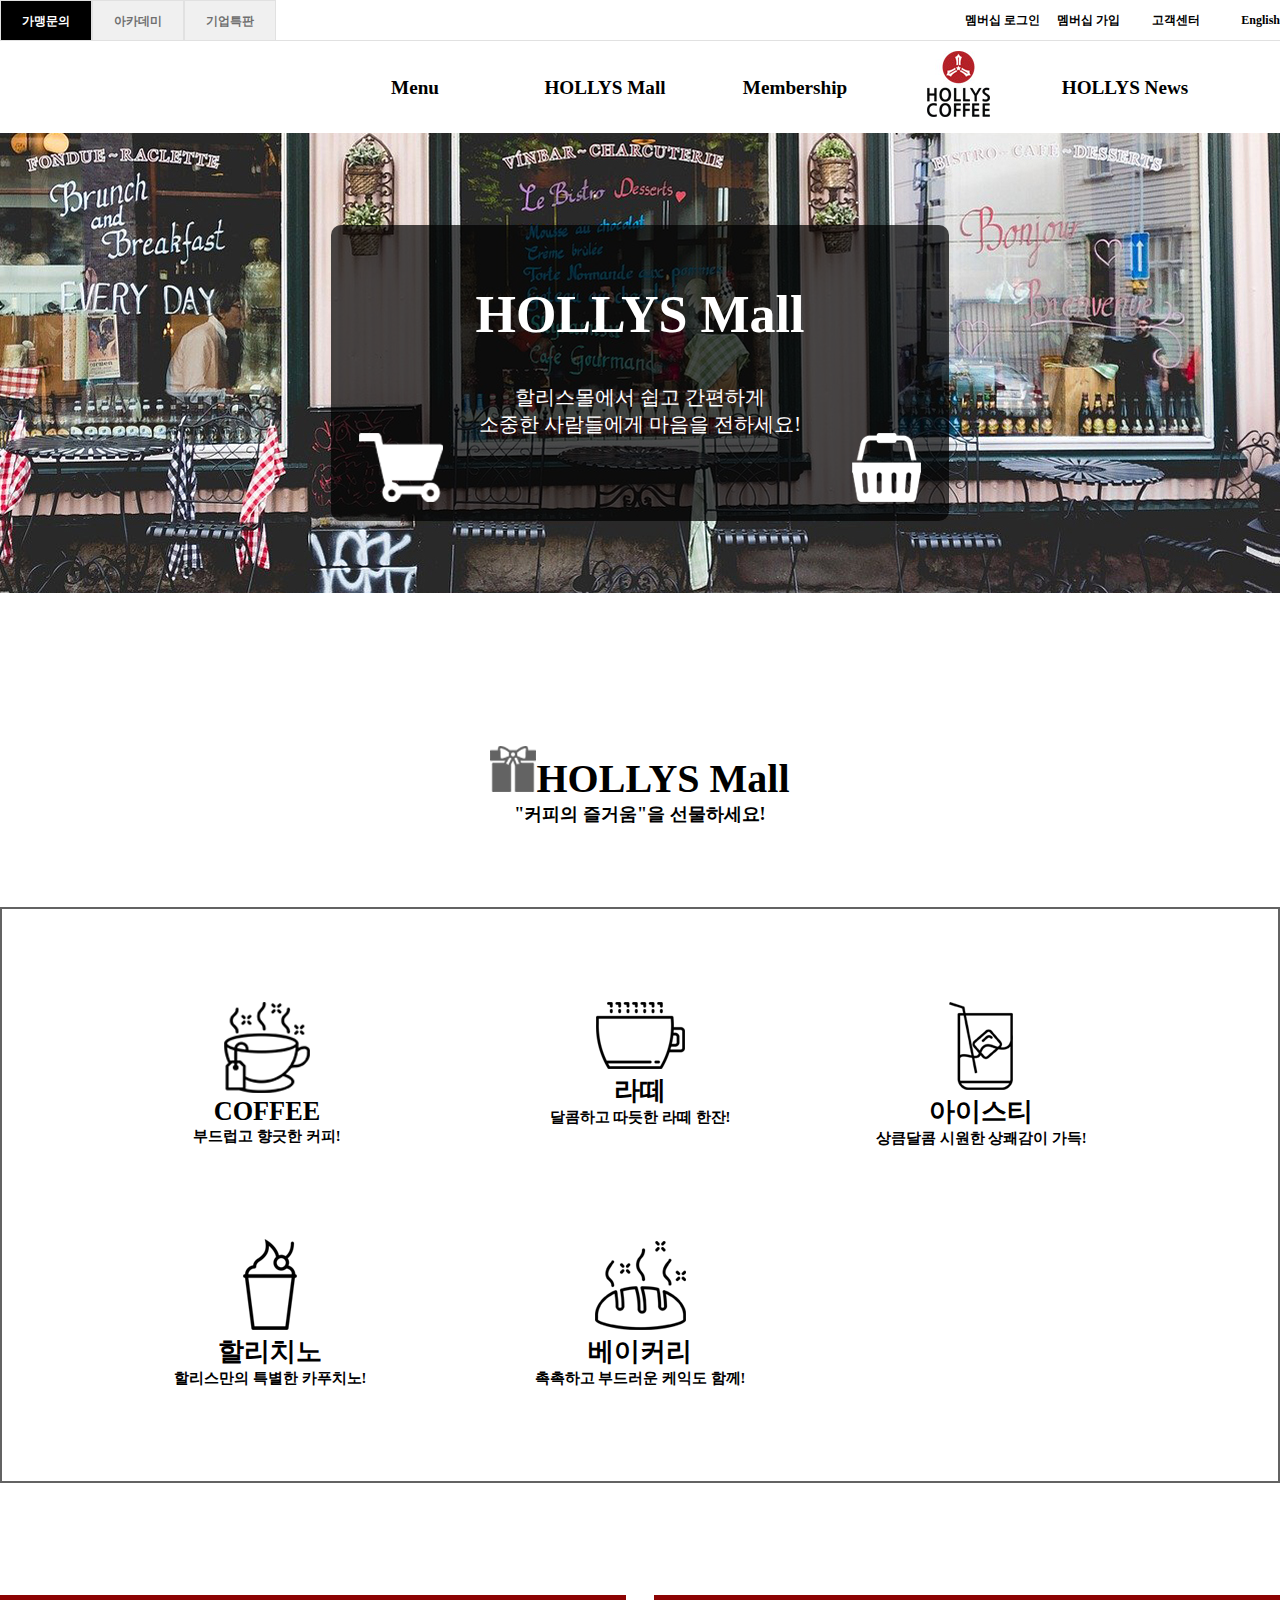
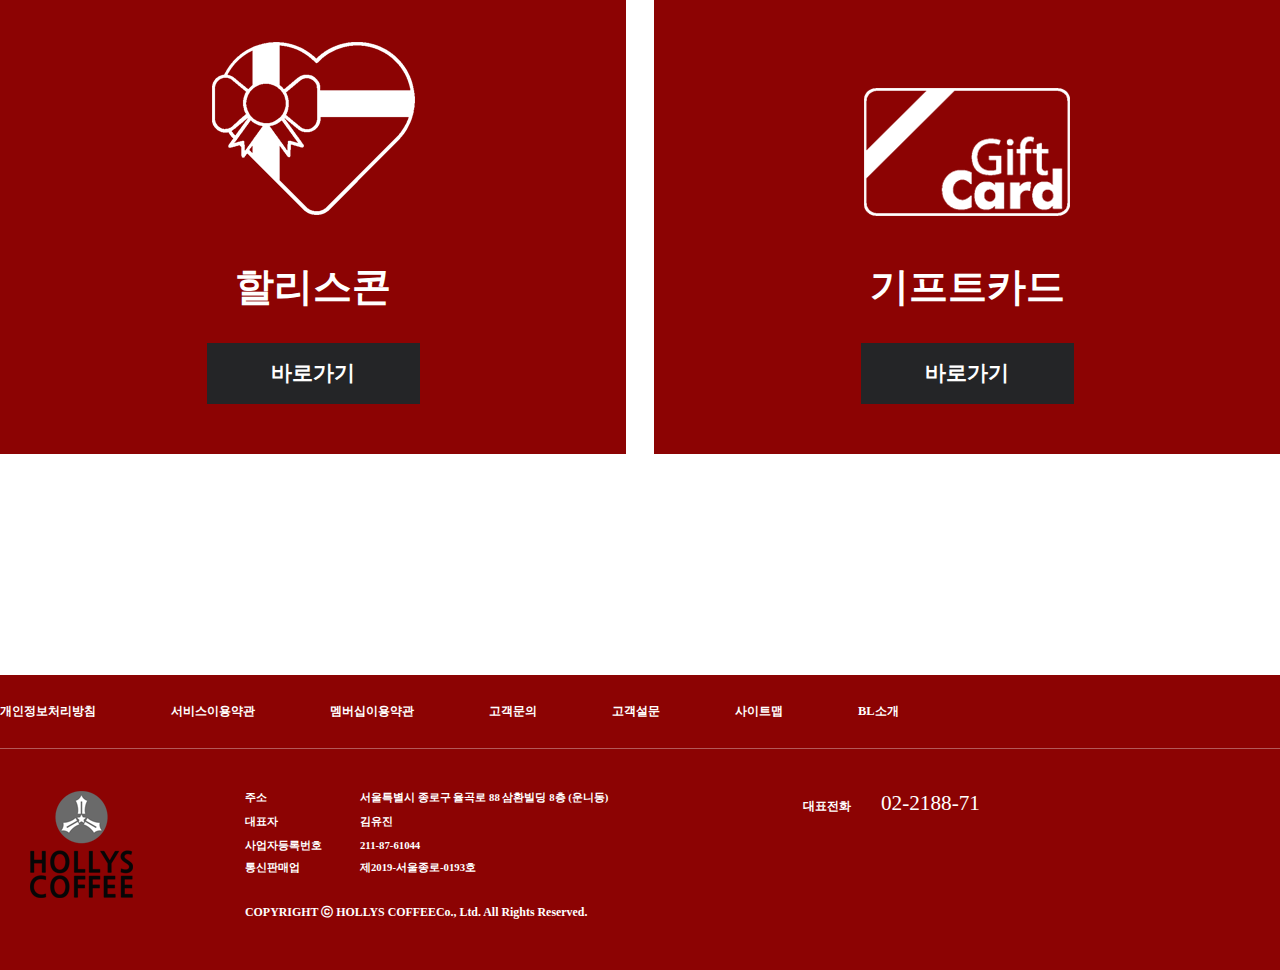
<file: sub2_html/sub2.html>
<!DOCTYPE html>
<html lang="en">
<head>
    <meta charset="UTF-8">
    <title>Document</title>
    <link href="css/style.css" rel="stylesheet" type="text/css">
</head>
<body>
    <div id="wrap">
        <div id="header">
            <div class="top_header">
                <div class="inner">
                    <ul class="site">
                        <li>가맹문의</li>
                        <li>아카데미</li>
                        <li>기업특판</li>
                        <div class="space"></div>
                    </ul>
                    <ul class="util">
                        <li>멤버십 로그인</li>
                        <li>멤버십 가입</li>
                        <li>고객센터</li>
                        <li>English</li>
                        <div class="space"></div>
                    </ul>
                </div>
            </div>
            <div class="bottom_header">
                <div class="inner">
                    <ul class="menu">
                        <li><a href="../sub_html/sub1.html">Menu</a>
                            <ul class="submenu">
                                <li><a href="../sub_html/sub1.html">New menu</a></li>
                                <li><a href="../sub_html/sub1.html">COFFEE</a></li>
                                <li><a href="../sub_html/sub1.html">라떼 · 초콜릿 · 티</a></li>
                                <li><a href="../sub_html/sub1.html">할리치노 · 빙수</a></li>
                                <li><a href="../sub_html/sub1.html">스파클링 · 아이스티</a></li>
                                <li><a href="../sub_html/sub1.html">베이커리 · 스낵MD</a></li>
                                <li><a href="../sub_html/sub1.html">MD상품</a></li>
                                <li><a href="../sub_html/sub1.html">MD원두</a></li>
                            </ul>
                        </li>
                        <li><a href="sub2.html">HOLLYS Mall</a>
                        <ul class="submenu">
                            <li><a href="sub2.html">할리스콘</a></li>
                            <li><a href="sub2.html">할리스 기프트카드</a></li>
                        </ul>
                        </li>
                        <li><a href="../sub_html/sub3.html">Membership</a>
                            <ul  class="submenu">
                                <li><a href="../sub_html/sub3.html">스마트 오더 서비스안내</a></li>
                                <li><a href="../sub_html/sub3.html">멤버십 혜택안내</a></li>
                            </ul>
                        </li>                        
                    </ul>
                    <div class="logo">
                        <a href="../index.html"><img src="img/logo.jpg" alt="로고"></a>
                    </div>
                    <ul class="side">
                        <li><a href="../sub_html/sub4.html">HOLLYS News</a>
                            <ul class="submenu">
                                <li><a href="../sub_html/sub4.html">Notice</a></li>
                                <li><a href="../sub_html/sub4.html">Event</a></li>
                            </ul>
                        </li>
                        <li><a href="../sub_html/sub5.html">Store</a>
                            <ul class="submenu">
                                <li><a href="../sub_html/sub5.html">국내</a></li>
                                <li><a href="../sub_html/sub5.html">해외</a></li>
                            </ul>
                        </li>
                                            
                        <li>
                            <div class="m_menu">
                        <img src="img/menu.jpg" alt="메뉴버튼">
                    </div>
                        </li>
                        <div class="space"></div>
                    </ul>
                    
                    
                    <div class="space"></div>
                </div>
            </div>
        </div>
        <div id="mainimg">
            <div class="main_text">
                <h2>HOLLYS Mall</h2>
                <p>할리스몰에서 쉽고 간편하게<br>
                소중한 사람들에게 마음을 전하세요!</p>
                <div class="main_imo1">
                    <img src="img/cart.png" alt="쇼핑카트">
                </div>
                <div class="main_imo2">
                    <img src="img/baguni.png" alt="바구니">
                </div>
            </div>
        </div>
        <div id="contents">
            <div class="inner">
                <div class="box1">
                    
                    <h3><i><img src="img/present.png" alt="선물"></i>HOLLYS Mall</h3>
                    <p>"커피의 즐거움"을 선물하세요!</p>
                </div>
                <div class="box2">
                    <div class="icon1">
                        <img src="img/coffee1.png" alt="커피">
                        <h3>COFFEE</h3>
                        <p>부드럽고 향긋한 커피!</p>
                    </div>
                    <div class="icon2">
                        <img src="img/fkEp.png" alt="라떼">
                        <h3>라떼</h3>
                        <p>달콤하고 따듯한 라떼 한잔!</p>
                    </div>
                    <div class="icon3">
                        <img src="img/icetea.png" alt="아이스티">
                        <h3>아이스티</h3>
                        <p>상큼달콤 시원한 상쾌감이 가득!</p>
                    </div>
                    <div class="icon4">
                        <img src="img/harli.png" alt="할리치노">
                        <h3>할리치노</h3>
                        <p>할리스만의 특별한 카푸치노!</p>
                    </div>
                    <div class="icon5">
                        <img src="img/bread.png" alt="빵">
                        <h3>베이커리</h3>
                        <p>촉촉하고 부드러운 케익도 함께!</p>
                    </div>
                </div>
                <div class="box3">
                    <div class="left">
                        <img src="img/gift.png" alt="선물상자">
                        <h2>할리스콘</h2>
                        <div class="btn">
                            <h4>바로가기</h4>
                        </div>
                        <div class="go">
                            <a href="../index.html"><h2>바로가기</h2></a>
                        </div>
                    </div>
                    <div class="right">
                        <img src="img/giftcard.png" alt="기프트카드">
                        <h2>기프트카드</h2>
                        <div class="btn">
                            <h4>바로가기</h4>
                            <div class="go2">
                            <a href="../index.html"><h2>바로가기</h2></a>
                        </div>
                        </div>
                    </div>
                </div>
            </div>
        </div>
        <div id="footer">
            <div class="top_footer">
                <div class="inner">
                    <ul>
                        <li>개인정보처리방침</li>
                        <li>서비스이용약관</li>
                        <li>멤버십이용약관</li>
                        <li>고객문의</li>
                        <li>고객설문</li>
                        <li>사이트맵</li>
                        <li>BL소개</li>
                        <div class="space"></div>
                    </ul>
                </div>
            </div>
            <div class="bottom_footer">
                <div class="inner">
                    <div class="f_logo">
                        <img src="img/footer_logo.png" alt="푸터로고">
                    </div>
                    <div class="copyright">
                        <ul>
                            <li><span>주소</span>서울특별시 종로구 율곡로 88 삼환빌딩 8층 (운니동)</li>
                            
                            <li><span>대표자</span>김유진</li>
                            <li><span>사업자등록번호</span>211-87-61044</li>
                            <li><span>통신판매업</span>제2019-서울종로-0193호</li>
                        </ul>
                        <p>COPYRIGHT ⓒ HOLLYS COFFEECo., Ltd. All Rights Reserved.</p>
                    </div>
                    <div class="info">
                        <p>대표전화<span>02-2188-71</span></p>
                    </div>
                    <div class="space"></div>
                </div>
            </div>
        </div>
    </div>
</body>
</html>
</file>
<file: sub2_html/css/style.css>
*{padding: 0; margin: 0}
body{overflow-x: hidden}
ul{list-style: none}
a{text-decoration: none}
.space{clear: both}
.inner{width: 1280px; margin: 0 auto}

#header{height: 133px}
.top_header{height: 40px; border-bottom: 1px solid #e1e1e1}
.top_header .site{float:left}
.top_header .site li{float: left}
.top_header .util{float: right}
.top_header .util li{float: left}

.bottom_header .menu{float: left}
.bottom_header .menu li{float: left}
.bottom_header .side{float: left}
.bottom_header .side li{float: left}
.search{float: left}
.m_menu{float: left}

.site li{width: 90px; height: 39px; text-align: center; line-height: 40px; border: 1px solid #e1e1e1; background-color: #f0f0f0; color: #6f6f6f; font-size: 12px; font-weight: bold}
.site li:nth-child(1){height: 39px; background-color: #000; color: #fff}

.top_header .inner{position: relative}
.util{position: absolute; right: 0}
.util li{width: 80px; height: 40px; text-align: right; line-height: 40px; font-size: 12px; font-weight: bold;}

.bottom_header .inner{position: relative}
.bottom_header .menu{position: absolute; z-index: 2;}
.bottom_header .side{position: absolute; z-index: 2;}

.bottom_header{width: 1920px; margin: 0 auto; height: 93px; line-height: 93px; font-weight: bold; font-size: 19.17px;}

.menu{width: 570px; float: right}
.menu a{color: #000}
.menu>li{width: 190px; height: 93px; float: left; text-align: center; position: relative}
.menu>li:hover{background-color: #b42127}
.menu>li:hover .submenu{opacity: 1;}
.menu a:hover{color: #fff; font-weight: bold}

.submenu{position: absolute; top: 93px; background-color: rgba(61,61,61,1); transition: all 0.5s;opacity: 0; }
.submenu>li{width: 190px; font-size: 16px; height: 60px; line-height: 60px; }
.submenu>li>a{color: #b5b5b5; font-weight: lighter}

.side{width: 570px; float: right}
.side a{color: #000}
.side>li{width: 190px; height: 93px; float: left; text-align: center; position: relative}
.side>li:hover{background-color: #b42127}
.side>li:hover .submenu{opacity: 1;}
.side a:hover{color: #fff}

.logo{position: absolute; left: 47%; right: 47%; margin: 0 auto; padding-top: 10px; padding-left: 5px}
.side{position: absolute; right: 0}
.m_menu{padding-left: 85px}







#footer{width: 100%; height: 295px; background-color: #8c0303; color: #fff; font-weight: bold}

.top_footer{height: 73px;line-height: 73px;border-bottom: 1px solid #b35959; font-size: 12.44px; color: #fff}
.top_footer>.inner>ul:after{content: "";display: inline-block; clear: both}
.top_footer>.inner>ul>li{float: left; padding-right: 75px}

.bottom_footer{ color: #fff; margin-top: 42px;font-size: 10.74px}
.bottom_footer>.inner:after{content: "";display: inline-block; clear: both}
.bottom_footer>.inner>.f_logo{padding-right: 110px; padding-left: 30px}
.bottom_footer>.inner>.f_logo, .copyright{float: left}
.bottom_footer>.inner>.copyright>ul>li{position: relative;padding-left: 115px; padding-bottom: 10px}
.bottom_footer>.inner>.copyright>ul>li>span{position: absolute;left: 0}
.bottom_footer>.inner>.copyright>p{margin-top: 20px; color: #fff; font-size: 11.92px}
.bottom_footer>.inner>.info{float: right; color: #fff; font-size: 11.92px; padding-right: 300px}
.bottom_footer>.inner>.info>p:after{content: "";display: inline-block; clear: both}
.bottom_footer>.inner>.info>p{float: left}
.info p span{padding-left: 30px; font-size: 21.24px; font-weight: normal}










#mainimg{height: 460px; background-image: url(../img/mainimg.jpg); background-repeat: no-repeat; background-size: cover; background-position: center center; position: relative}
.main_text{height: 296px; width: 618px; background: rgba(0,0,0,0.7); color: #fff; text-align: center; position: absolute; left: 20%; right: 20%; top: 20%; margin: 0 auto; border-radius: 10px}
.main_text h2{padding-top: 60px; font-size: 52px;}
.main_text p{padding-top: 40px; font-size: 20px}
.main_imo1{position: absolute; left: 28px; bottom: 15px}
.main_imo2{position: absolute; right: 28px; bottom: 15px}

.main_imo1 img:hover{transform: rotateY(180deg); transition: all 0.8s}
.main_imo2 img:hover{transform: rotateY(-180deg); transition: all 0.8s}






#contents{height: 1682px; text-align: center}
.box1{padding-top: 153px}
.box1 h3{font-size: 40px}
.box1 p{font-size: 18.16px; font-weight: bold}

.box2{height: 572px; width: 1276px; border: 2px solid #636363; margin-top: 81px; position: relative}
.box2 .icon1, .box2 .icon2, .box2 .icon3, .box2 .icon4, .box2 .icon5{position: absolute}
.box2 h3{font-size: 26.26px}
.box2 p{font-size: 14.52px; font-weight: bold}
.icon1{left: 15%; top: 93px}
.icon2{left: 30%; right: 30%; margin: 0 auto; top: 93px}
.icon3{right: 15%; top: 93px}
.icon4{left: 13.5%; bottom: 93px}
.icon5{left: 30%; right: 30%; margin: 0 auto; bottom: 93px}

.icon1 img:hover{transform: rotate(-40deg); transition: all 0.4s}
.icon2 img:hover{transform: rotate(-20deg); transition: all 0.4s}
.icon3 img:hover{transform: rotate(-30deg); transition: all 0.4s}
.icon4 img:hover{transform: rotate(-40deg); transition: all 0.4s}
.icon5 img:hover{transform: rotate(-50deg); transition: all 0.4s}




.box3{position: relative}
.left{position: absolute; width: 626px; height: 459px; background-color: #8c0303; color: #fff; left: 0; margin-top: 112px}
.right{position: absolute;width: 626px; height: 459px; background-color: #8c0303; color: #fff; right: 0; margin-top: 112px}
.left img{padding-top: 47px; padding-bottom: 43px}
.left h2{font-size: 38.9px}
.right img{padding-top: 93px; padding-bottom: 42px}
.right h2{font-size: 38.9px}
.btn{width: 213px; height: 61px; line-height: 61px; background-color: #242527; position: absolute; left: 30%; right: 30%; margin: 0 auto; bottom: 50px}
.btn h4{font-size: 21.27px}

.left{overflow: hidden}
.left .go{width: 626px; height: 459px; line-height: 459px; position: absolute; background: rgba(36,37,39,1); transform: translate(0,200px); transition: all 1s}
.left:hover .go{transform: translate(0,-319px)}
.go a{color: #fff}
.go a:hover{color: #fff}

.right{overflow: hidden}
.right .go2{width: 626px; height: 459px; line-height: 459px; position: absolute; background: rgba(36,37,39,1); transform: translate(-206px,100px); transition: all 1s}
.right:hover .go2{transform: translate(-206px,-409px)}
.go2 a{color: #fff}
.go2 a:hover{color: #fff}
</file>
